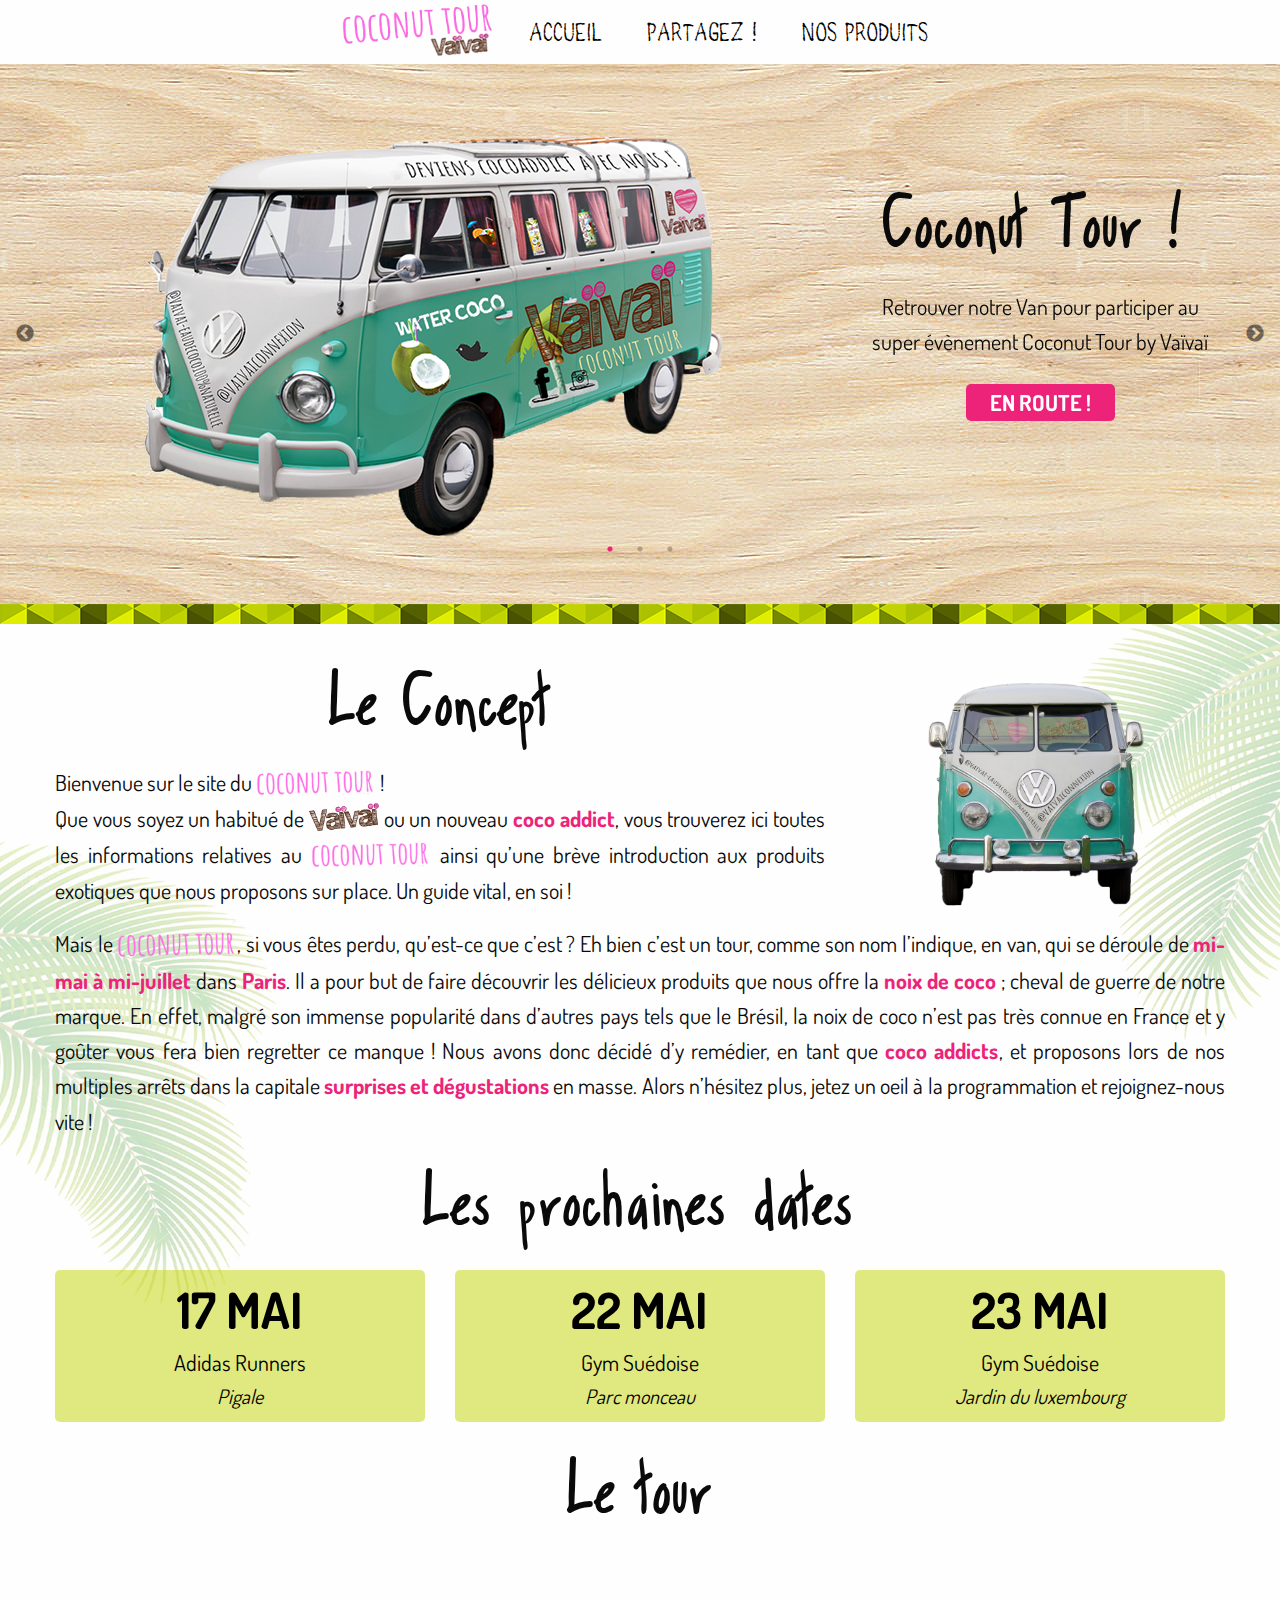
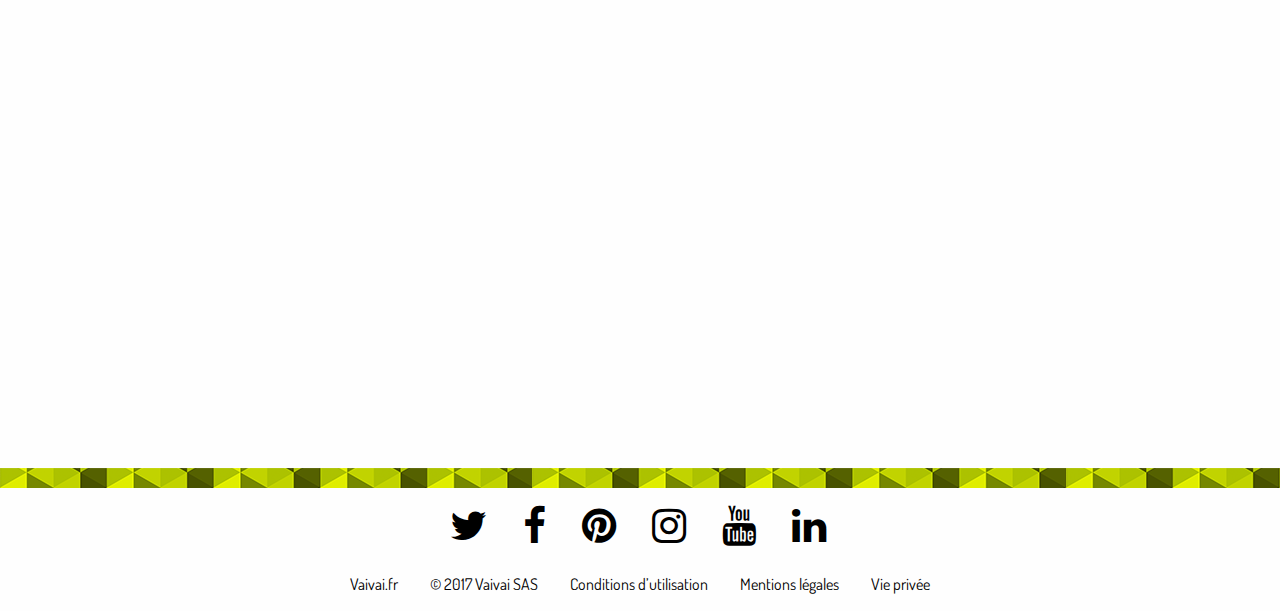
<file: index.html>
<!DOCTYPE html>
<html class="no-js" lang="fr">

<head>
  <meta charset="utf-8" />
  <meta http-equiv="x-ua-compatible" content="ie=edge">
  <meta name="viewport" content="width=device-width, initial-scale=1.0, maximum-scale=1.0" />
  <meta name="theme-color" content="#ed237a" />
  <title>Coconut Tour - Accueil</title>
  <link rel="stylesheet" href="styles/foundation.min.css" />
  <link rel="stylesheet" href="styles/slick.css" />
  <link rel="stylesheet" href="styles/slick-theme.css" />
  <link rel="stylesheet" href="https://fonts.googleapis.com/css?family=Dosis">
  <link rel="stylesheet" href="styles/font-awesome.min.css">
  <link rel="stylesheet" href="https://api.mapbox.com/mapbox-gl-js/v0.32.1/mapbox-gl.css" />
  <link rel="stylesheet" href="styles/style.css" />
</head>

<body>
  <!-- Header -->
  <header id="header">
    <!-- Hamburger menu -->
    <div class="title-bar" data-responsive-toggle="menuHeader" data-hide-for="medium">
      <button class="menu-icon" type="button" data-toggle="menuHeader"></button>
      <div id="titleBarLogo">
        <a href="index.html" title="Accueil"><img src="images/logo.png" alt="Vaivai" title="Vaivai"></a>
      </div>
    </div>

    <div class="menu-centered" id="menuHeader">
      <div id="menuLogo">
        <a href="index.html" title="Accueil"><img src="images/logo.png" alt="Vaivai" title="Vaivai"></a>
      </div>
      <!-- Links menu -->
      <ul class="menu">
        <li><a href="index.html" title="Accueil">Accueil</a></li>
        <li><a href="pages/partage.html" title="Partagez">Partagez !</a></li>
        <li><a href="pages/produits.html" title="Nos produits">Nos produits</a></li>
      </ul>
    </div>

  </header>

  <main>

    <section id="feature">
      <!-- Slick slider -->
      <div class="cocoSlider">

        <div class="cocoSlider-item">

          <img src="images/slider-home/slide-1.png" alt="Van" title="Van">

          <div class="infos">
            <h3>Coconut Tour !</h3>
            <p>Retrouver notre Van pour participer au super évènement Coconut Tour by Vaïvaï</p>
            <a href="#tour" title="Voir le Tour" class="cocoButton">En route !</a>
          </div>

        </div>

        <div class="cocoSlider-item">

          <div class="infos">
            <h3>Partagez votre passion coco !</h3>
            <p>Jouer avec nous et partager votre addiction à la noix de coco !</p>
            <a href="pages/partage.html" title="Partagez votre passion coco" class="cocoButton">C'est parti !</a>
          </div>

          <img src="images/slider-home/slide-2.png" alt="Partage" title="Partage">

        </div>

        <div class="cocoSlider-item">

          <img src="images/slider-home/slide-3.png" alt="Produits" title="Produits">

          <div class="infos">
            <h3>Des produits 100% Coco !</h3>
            <p>Redécouvrez la fraicheur de la noix de coco avec des produits 100% coco</p>
            <a href="pages/produits.html" title="Découvrir la fraicheur" class="cocoButton">Découvir la fraicheur coco !</a>
          </div>

        </div>

      </div>

      <div class="clear"></div>

    </section>

    <div class="separator"></div>

    <!-- Tour section -->
    <section id="tour" name="tour">

      <div class="row concept">
        <!-- Text coconut tour -->
        <div class="small-12 medium-6 large-8 columns">
          <h2>Le Concept</h2>
          <p>Bienvenue sur le site du <img src="images/coconut-logo.png" alt="Vaïvaï" title="Vaïvaï" class="logoCoconut"> !<br/>Que vous soyez un habitué de <img src="images/vaivai-logo.png" alt="Vaïvaï" title="Vaïvaï" class="logoVaivai"> ou un nouveau <b>coco addict</b>, vous trouverez ici toutes les informations relatives au <img src="images/coconut-logo.png" alt="Vaïvaï" title="Vaïvaï" class="logoCoconut"> ainsi qu’une brève introduction aux produits exotiques que nous proposons sur place. Un guide vital, en soi !</p>
        </div>

        <div class="small-12 medium-6 large-4 columns">
          <img src="images/van.png" alt="Van" title="Van" />
        </div>

        <div class="small-12 columns">
          <p>Mais le <img src="images/coconut-logo.png" alt="Vaïvaï" title="Vaïvaï" class="logoCoconut">, si vous êtes perdu, qu’est-ce que c’est ? Eh bien c’est un tour, comme son nom l’indique, en van, qui se déroule de <b>mi-mai à mi-juillet</b> dans <b>Paris</b>. Il a pour but de faire découvrir les délicieux produits que nous offre la <b>noix de coco</b> ; cheval de guerre de notre marque. En effet, malgré son immense popularité dans d’autres pays tels que le Brésil, la noix de coco n’est pas très connue en France et y goûter vous fera bien regretter ce manque ! Nous avons donc décidé d’y remédier, en tant que <b>coco addicts</b>, et proposons lors de nos multiples arrêts dans la capitale <b>surprises et dégustations</b> en masse. Alors n’hésitez plus, jetez un oeil à la programmation et rejoignez-nous vite !</p>
        </div>

      </div>
      <!-- Next dates -->
      <div class="row dates">

        <h2>Les prochaines dates</h2>

        <div class="small-12 medium-4 columns">
          <a href="#map" class="nextDate" data-lng="2.338124" data-lat="
48.882278">
            <h4>17 Mai</h4>
            <p>Adidas Runners</p>
            <p>Pigale</p>
          </a>
        </div>

        <div class="small-12 medium-4 columns">
          <a href="#map" class="nextDate" data-lng="2.309087" data-lat="
48.880252">
            <h4>22 Mai</h4>
            <p>Gym Suédoise</p>
            <p>Parc monceau</p>
          </a>
        </div>

        <div class="small-12 medium-4 columns">
          <a href="#map" class="nextDate" data-lng="2.336383" data-lat="
48.846703">
            <h4>23 Mai</h4>
            <p>Gym Suédoise</p>
            <p>Jardin du luxembourg</p>
          </a>
        </div>

      </div>

      <div class="row cartes" name="map">

        <h2>Le tour</h2>

        <div class="small-12 columns">
          <!-- MapBox container -->
          <div id="map"></div>
        </div>

      </div>

    </section>

  </main>
  <!-- Footer -->
  <footer id="footer">

    <div class="separator"></div>

    <div class="menu-centered" id="socialLinks">
      <!-- Social links -->
      <ul class="menu">
        <li><a href="https://twitter.com/vaivaiconnexion" title="Twitter"><i class="fa fa-twitter" aria-hidden="true"></i></a></li>
        <li><a href="https://www.facebook.com/vaivaifrance/" title="Facebook"><i class="fa fa-facebook" aria-hidden="true"></i></a></li>
        <li><a href="https://fr.pinterest.com/vaivai/" title="Pinterest"><i class="fa fa-pinterest" aria-hidden="true"></i></a></li>
        <li><a href="https://www.instagram.com/vaivaiconnexion/" title="Instagram"><i class="fa fa-instagram" aria-hidden="true"></i></a></li>
        <li><a href="https://www.youtube.com/user/Vaivaiconnexion" title="Youtube"><i class="fa fa-youtube" aria-hidden="true"></i></a></li>
        <li><a href="https://www.linkedin.com/company/va-va-/" title="LinkedIn"><i class="fa fa-linkedin" aria-hidden="true"></i></a></li>
      </ul>

    </div>
    <!-- More Links -->
    <div class="menu-centered" id="corporationLinks">

      <ul class="vertical medium-horizontal menu">
        <li><a href="https://www.vaivai.fr" title="Vaivai.fr">Vaivai.fr</a></li>
        <li><a href="https://www.vaivai.fr" title="Vaivai SAS">© 2017 Vaivai SAS</a></li>
        <li><a href="https://www.vaivai.fr/fr/conditions-utilisation/" title="Conditions d’utilisation">Conditions d’utilisation</a></li>
        <li><a href="https://www.vaivai.fr/fr/mentions-legales/" title="Mentions légales">Mentions légales</a></li>
        <li><a href="https://www.vaivai.fr/fr/vie-privee/" title="Vie privée">Vie privée</a></li>
      </ul>

    </div>

  </footer>

  <script src="scripts/vendor/jquery.js"></script>
  <script src="scripts/vendor/what-input.js"></script>
  <script src="scripts/vendor/foundation.min.js"></script>
  <script src="scripts/vendor/slick.min.js"></script>
  <script src="https://api.mapbox.com/mapbox-gl-js/v0.32.1/mapbox-gl.js"></script>
  <script src="scripts/main.js"></script>
  <script>
    $(document).ready(function() {
      //Init Slick Slider
      $('.cocoSlider').slick({
        dots: true,
        infinite: true,
        speed: 800,
        slidesToShow: 1,
        fade: true,
        autoplay: true,
        responsive: [{
          breakpoint: 639,
          settings: {
            dots: false,
            fade: false
          },
        }, {
          breakpoint: 1199,
          settings: {
            fade: false
          },
        }]
      });
      //Init MapBox
      mapboxgl.accessToken = 'pk.eyJ1IjoiZW5hbHp5ciIsImEiOiJjaXluMGd0aXQwMDByM3VwaXo2NzZqOXFuIn0.QBMr4ampEv3CxYIBwzKQ3A';
      var map = new mapboxgl.Map({
        container: 'map',
        style: 'mapbox://styles/enalzyr/ciyn76se100b82slacjqsl8ip',
        center: [2.374, 48.858],
        zoom: 11.7,
        pitch: 60
      });

      map.addControl(new mapboxgl.NavigationControl());

      //Open popup when click on pinpoint
      map.on('click', function(e) {
        var features = map.queryRenderedFeatures(e.point, {
          layers: ['coconut-tour']
        });

        var feature = features[0];
        //Set popup content
        var popup = new mapboxgl.Popup({
            offset: [0, -15]
          })
          .setLngLat(feature.geometry.coordinates)
          .setHTML('<h5>' + feature.properties.Date + '</h5><a href="' + feature.properties.Lien + '" title="' + feature.properties.Enseigne + '">' + feature.properties.Enseigne + '</a><p>' + feature.properties.Lieu + '</p>')
          .setLngLat(feature.geometry.coordinates)
          .addTo(map);
      });

      //Zoom on pinpoint when click on next dates
      $("a[href='#map']").click(function(e) {
        var lat = parseFloat($(this).data("lat"));
        var lng = parseFloat($(this).data("lng"));
        map.flyTo({
          center: [lng, lat],
          zoom: 15
        });
      });

    });

  </script>

</body>

</html>
</file>
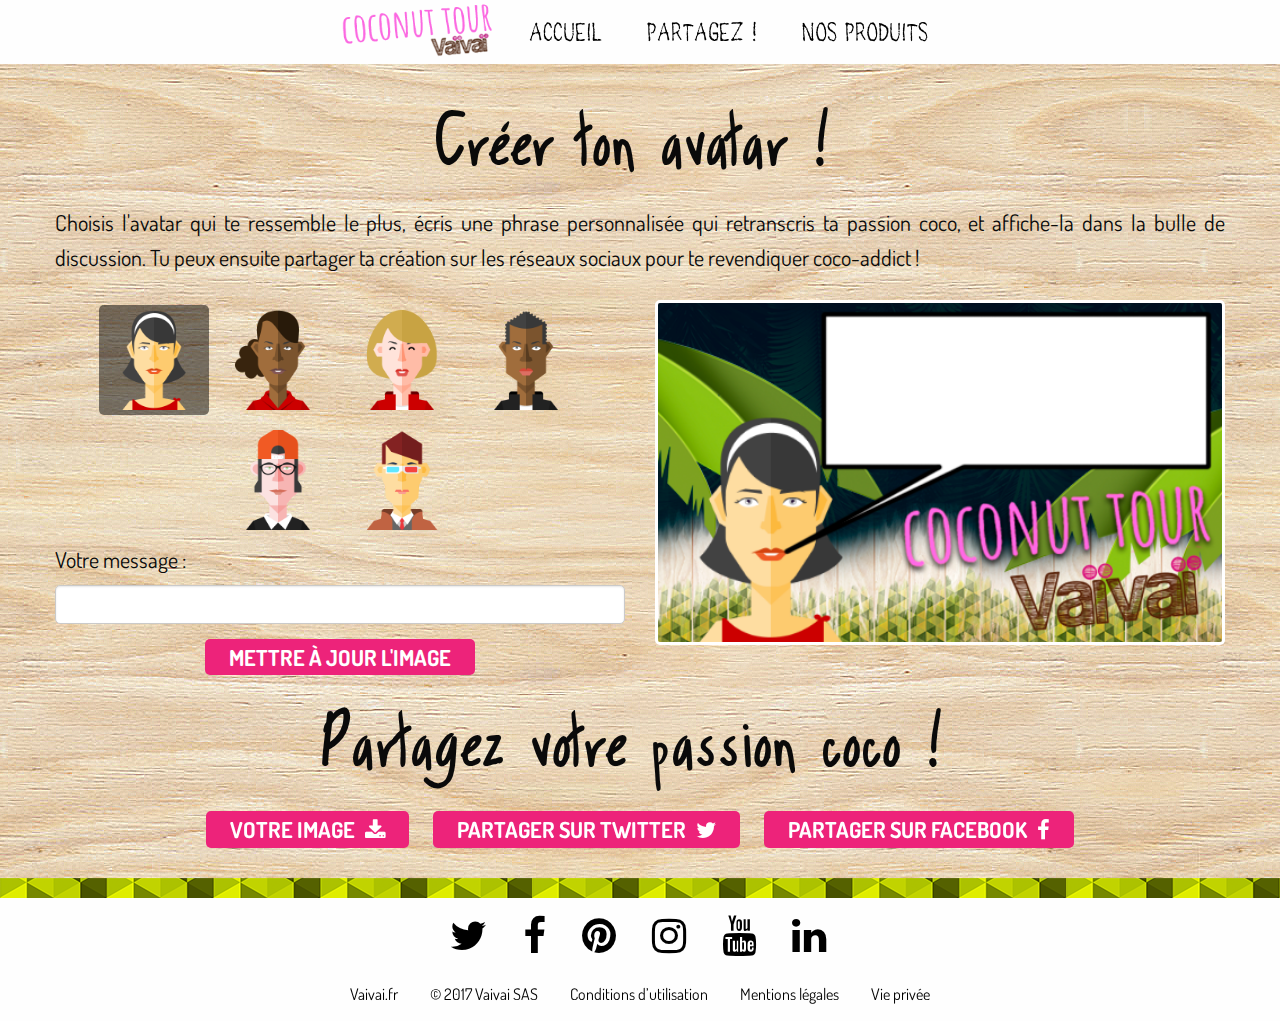
<file: pages/partage.html>
<!DOCTYPE html>
<html class="no-js" lang="fr">

<head>
  <meta charset="utf-8" />
  <meta http-equiv="x-ua-compatible" content="ie=edge">
  <meta name="viewport" content="width=device-width, initial-scale=1.0, maximum-scale=1.0" />
  <meta name="theme-color" content="#ed237a" />
  <title>Coconut Tour - Partagez !</title>
  <link rel="stylesheet" href="../styles/foundation.min.css" />
  <link rel="stylesheet" href="https://fonts.googleapis.com/css?family=Dosis">
  <link rel="stylesheet" href="../styles/font-awesome.min.css">
  <link rel="stylesheet" href="../styles/style.css" />
</head>

<body>
  <!-- Header -->
  <header id="header">
    <!-- Hamburger menu -->
    <div class="title-bar" data-responsive-toggle="menuHeader" data-hide-for="medium">
      <button class="menu-icon" type="button" data-toggle="menuHeader"></button>
      <div id="titleBarLogo">
        <a href="../index.html" title="Accueil"><img src="../images/logo.png" alt="Vaivai" title="Vaivai"></a>
      </div>
    </div>

    <div class="menu-centered" id="menuHeader">
      <div id="menuLogo">
        <a href="../index.html" title="Accueil"><img src="../images/logo.png" alt="Vaivai" title="Vaivai"></a>
      </div>
      <!-- Links menu -->
      <ul class="menu">
        <li><a href="../index.html" title="Accueil">Accueil</a></li>
        <li><a href="partage.html" title="Partagez">Partagez !</a></li>
        <li><a href="produits.html" title="Nos produits">Nos produits</a></li>
      </ul>
    </div>

  </header>

  <main>

    <section id="avatar">
      <!-- Description -->
      <div class="row desc">

        <div class="small-12 columns">
          <h1>Créer ton avatar !</h1>
          <p>Choisis l'avatar qui te ressemble le plus, écris une phrase personnalisée qui retranscris ta passion coco, et affiche-la dans la bulle de discussion. Tu peux ensuite partager ta création sur les réseaux sociaux pour te revendiquer coco-addict !</p>
        </div>

      </div>

      <div class="row app">

        <div class="small-12 medium-6 columns form">
          <!-- Form avatar -->
          <form action="#" method="get">
            <!-- Avatar selection -->
            <fieldset>
              <input type="radio" name="avatar" value="1" id="avatar1" checked>
              <label for="avatar1"><img src="../images/avatar/1.png" alt="Avatar 1" title="Avatar 1" id="imgAvatar1"></label>
              <input type="radio" name="avatar" value="2" id="avatar2">
              <label for="avatar2"><img src="../images/avatar/2.png" alt="Avatar 2" title="Avatar 2" id="imgAvatar2"></label>
              <input type="radio" name="avatar" value="3" id="avatar3">
              <label for="avatar3"><img src="../images/avatar/3.png" alt="Avatar 3" title="Avatar 3" id="imgAvatar3"></label>
              <input type="radio" name="avatar" value="4" id="avatar4">
              <label for="avatar4"><img src="../images/avatar/4.png" alt="Avatar 4" title="Avatar 4" id="imgAvatar4"></label>
              <input type="radio" name="avatar" value="5" id="avatar5">
              <label for="avatar5"><img src="../images/avatar/5.png" alt="Avatar 5" title="Avatar 5" id="imgAvatar5"></label>
              <input type="radio" name="avatar" value="6" id="avatar6">
              <label for="avatar6"><img src="../images/avatar/6.png" alt="Avatar 6" title="Avatar 6" id="imgAvatar6"></label>
            </fieldset>
            <!-- Message input -->
            <label for="text">Votre message :</label>
            <input type="text" name="text" value="" id="text" maxlength="200">

            <!-- Update canvas button -->
            <div id="buttonCenter">
              <button type="button" class="cocoButton" id="update">Mettre à jour l'image</button>
            </div>

          </form>

        </div>

        <div class="small-12 medium-6 columns canvas">
          <!-- Load Background and bulle img in display none -->
          <img src="../images/bulle.png" alt="Bulle" title="Bulle" id="bulle">
          <img src="../images/fond_canvas.png" alt="Fond canvas" title="Fond canvas" id="fondCanvas">
          <!-- Canvas -->
          <canvas id="canvasAvatar" width="500" height="300">
            Pas de support du canvas
          </canvas>

        </div>

        <div class="small-12 columns share">
          <!-- Share img -->
          <h3>Partagez votre passion coco !</h3>

          <a download="coconut-addict.png" href="#" title="Votre image" id="linkImgCanvas" class="cocoButton" target="_blank">Votre image<i class="fa fa-download" aria-hidden="true"></i></a>

          <a href="#" title="Partager sur Twitter" class="cocoButton">Partager sur Twitter<i class="fa fa-twitter" aria-hidden="true"></i></a>

          <a href="#" title="Partager sur Facebook" class="cocoButton">Partager sur Facebook<i class="fa fa-facebook" aria-hidden="true"></i></a>

        </div>

      </div>

    </section>

  </main>
  <!-- Footer -->
  <footer id="footer">

    <div class="separator"></div>

    <div class="menu-centered" id="socialLinks">
      <!-- Social links -->
      <ul class="menu">
        <li><a href="https://twitter.com/vaivaiconnexion" title="Twitter"><i class="fa fa-twitter" aria-hidden="true"></i></a></li>
        <li><a href="https://www.facebook.com/vaivaifrance/" title="Facebook"><i class="fa fa-facebook" aria-hidden="true"></i></a></li>
        <li><a href="https://fr.pinterest.com/vaivai/" title="Pinterest"><i class="fa fa-pinterest" aria-hidden="true"></i></a></li>
        <li><a href="https://www.instagram.com/vaivaiconnexion/" title="Instagram"><i class="fa fa-instagram" aria-hidden="true"></i></a></li>
        <li><a href="https://www.youtube.com/user/Vaivaiconnexion" title="Youtube"><i class="fa fa-youtube" aria-hidden="true"></i></a></li>
        <li><a href="https://www.linkedin.com/company/va-va-/" title="LinkedIn"><i class="fa fa-linkedin" aria-hidden="true"></i></a></li>
      </ul>

    </div>
    <!-- More Links -->
    <div class="menu-centered" id="corporationLinks">

      <ul class="vertical medium-horizontal menu">
        <li><a href="https://www.vaivai.fr" title="Vaivai.fr">Vaivai.fr</a></li>
        <li><a href="https://www.vaivai.fr" title="Vaivai SAS">© 2017 Vaivai SAS</a></li>
        <li><a href="https://www.vaivai.fr/fr/conditions-utilisation/" title="Conditions d’utilisation">Conditions d’utilisation</a></li>
        <li><a href="https://www.vaivai.fr/fr/mentions-legales/" title="Mentions légales">Mentions légales</a></li>
        <li><a href="https://www.vaivai.fr/fr/vie-privee/" title="Vie privée">Vie privée</a></li>
      </ul>

    </div>

  </footer>

  <script src="../scripts/vendor/jquery.js"></script>
  <script src="../scripts/vendor/what-input.js"></script>
  <script src="../scripts/vendor/foundation.min.js"></script>
  <script src="../scripts/main.js"></script>
  <script src="../scripts/avatar.js"></script>

</body>

</html>
</file>
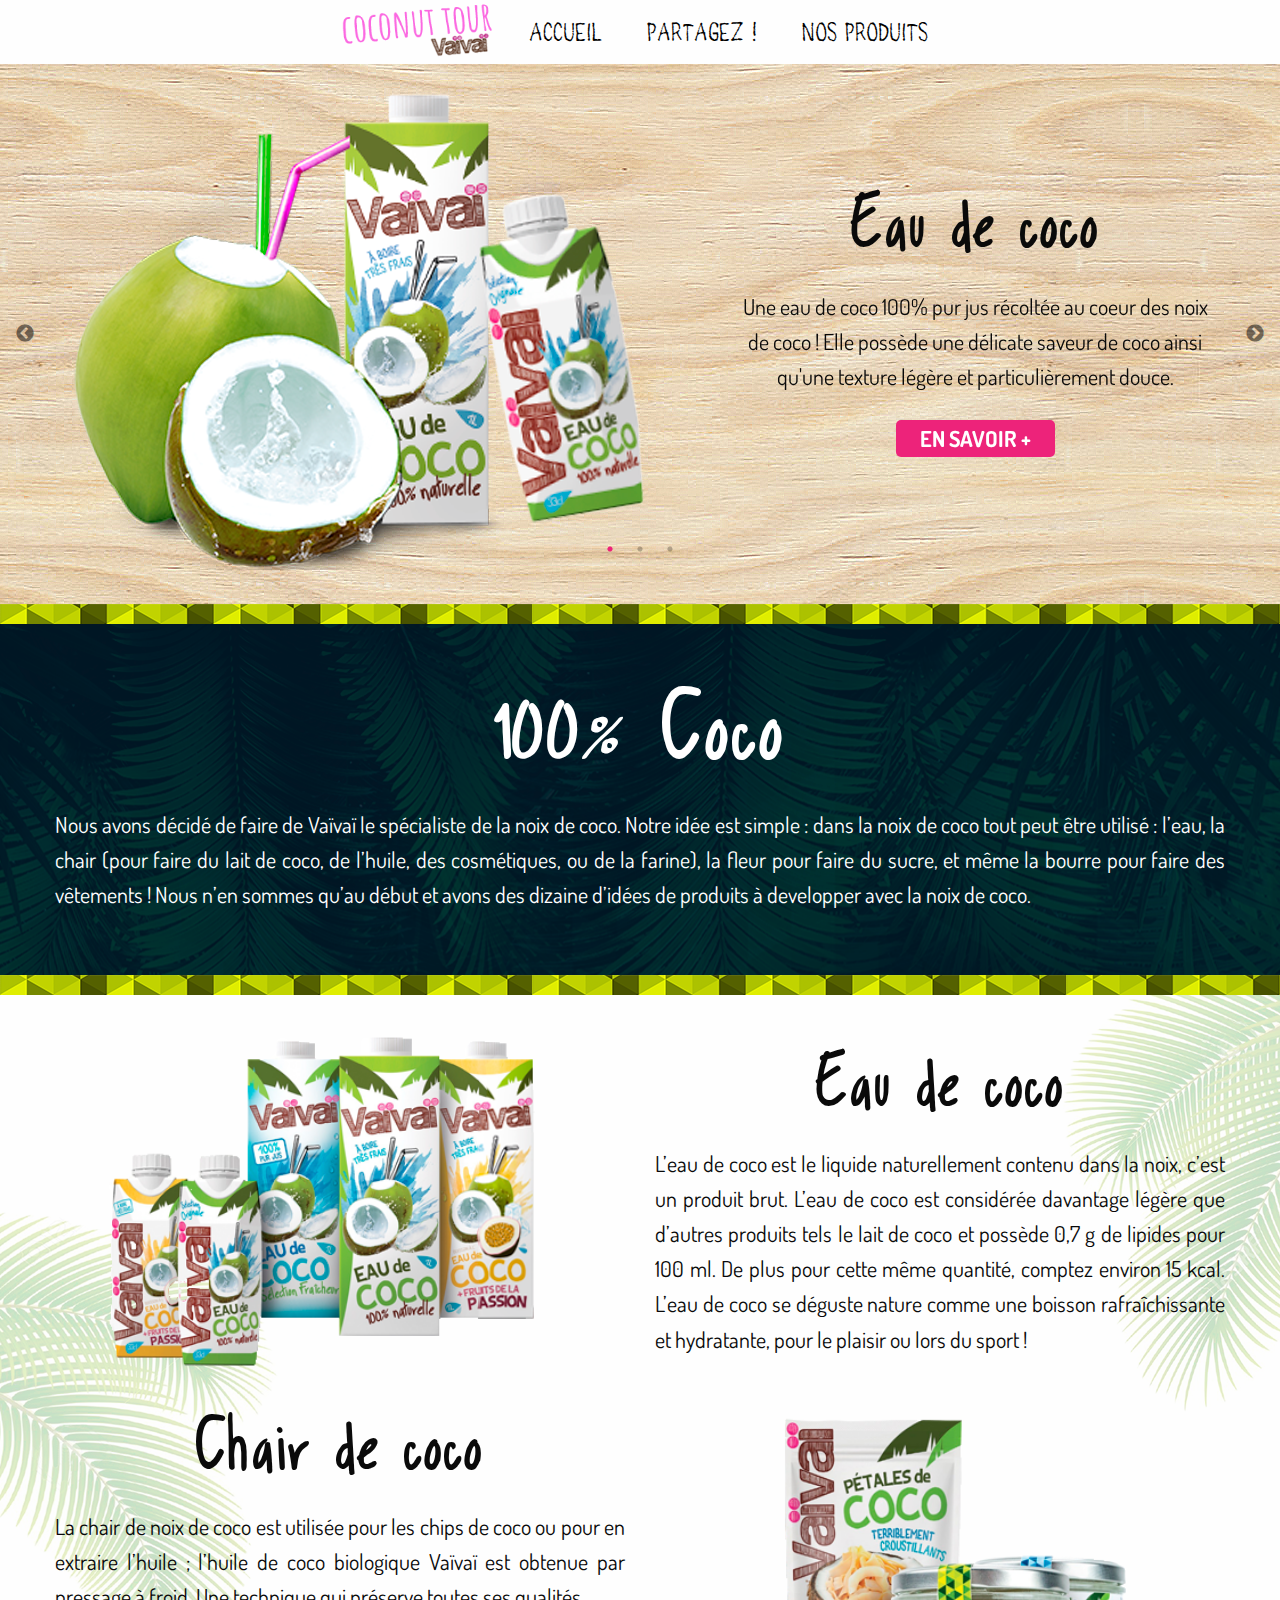
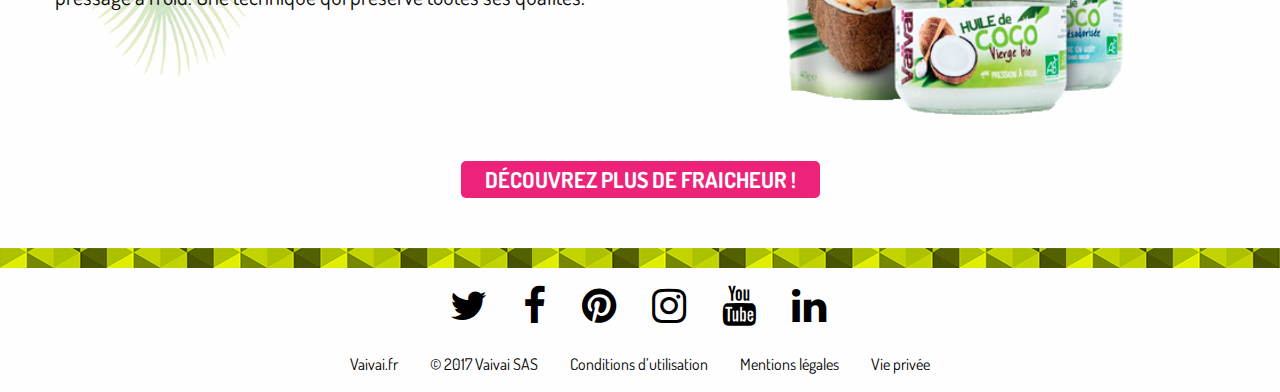
<file: pages/produits.html>
<!DOCTYPE html>
<html class="no-js" lang="fr">

<head>
  <meta charset="utf-8" />
  <meta http-equiv="x-ua-compatible" content="ie=edge">
  <meta name="viewport" content="width=device-width, initial-scale=1.0, maximum-scale=1.0" />
  <meta name="theme-color" content="#ed237a" />
  <title>Coconut Tour - Nos Produits</title>
  <link rel="stylesheet" href="../styles/foundation.min.css" />
  <link rel="stylesheet" href="../styles/slick.css" />
  <link rel="stylesheet" href="../styles/slick-theme.css" />
  <link rel="stylesheet" href="https://fonts.googleapis.com/css?family=Dosis">
  <link rel="stylesheet" href="../styles/font-awesome.min.css">
  <link rel="stylesheet" href="../styles/style.css" />
</head>

<body>
  <!-- Header -->
  <header id="header">
    <!-- Hamburger menu -->
    <div class="title-bar" data-responsive-toggle="menuHeader" data-hide-for="medium">
      <button class="menu-icon" type="button" data-toggle="menuHeader"></button>
      <div id="titleBarLogo">
        <a href="../index.html" title="Accueil"><img src="../images/logo.png" alt="Vaivai" title="Vaivai"></a>
      </div>
    </div>

    <div class="menu-centered" id="menuHeader">
      <div id="menuLogo">
        <a href="../index.html" title="Accueil"><img src="../images/logo.png" alt="Vaivai" title="Vaivai"></a>
      </div>
      <!-- Links menu -->
      <ul class="menu">
        <li><a href="../index.html" title="Accueil">Accueil</a></li>
        <li><a href="partage.html" title="Partagez">Partagez !</a></li>
        <li><a href="produits.html" title="Nos produits">Nos produits</a></li>
      </ul>
    </div>

  </header>

  <main>

    <section id="feature">
      <!-- Slick slider -->
      <div class="cocoSlider" id="produit">

        <div class="cocoSlider-item">

          <img src="../images/slider-produits/slide-1.png" alt="Van" title="Van">

          <div class="infos">
            <h3>Eau de coco</h3>
            <p>Une eau de coco 100% pur jus récoltée au coeur des noix de coco ! Elle possède une délicate saveur de coco ainsi qu'une texture légère et particulièrement douce.</p>
            <a href="https://www.vaivai.fr/fr/product/eau-de-coco-naturelle/" title="En savoir +" class="cocoButton">En savoir +</a>
          </div>

        </div>

        <div class="cocoSlider-item">

          <div class="infos">
            <h3>Huile de coco</h3>
            <p>Une huile de coco vierge, pressée à froid, biologique, 100% végétale, idéale pour la cuisson de vos aliments ou en remplacement du beurre.</p>
            <a href="https://www.vaivai.fr/fr/product/huile-de-coco-vierge-et-biologique/" title="En savoir +" class="cocoButton">En savoir +</a>
          </div>

          <img src="../images/slider-produits/slide-2.png" alt="Partage" title="Partage">

        </div>

        <div class="cocoSlider-item">

          <img src="../images/slider-produits/slide-3.png" alt="Produits" title="Produits">

          <div class="infos">
            <h3>Pétales de coco</h3>
            <p>Des pétales de chair de coco, simplement toastés au four, sans aucun ajout de matière grasse, pour un plaisir terriblement croustillant.</p>
            <a href="https://www.vaivai.fr/fr/product/petales-de-coco-originale/" title="En savoir +" class="cocoButton">En savoir +</a>
          </div>

        </div>

      </div>

      <div class="clear"></div>

    </section>

    <div class="separator"></div>
    <!-- Culture coco text -->
    <section id="cultureCoco">

      <div class="row">

        <div class="small-12 columns">
          <h1>100% Coco</h1>
          <p>Nous avons décidé de faire de Vaïvaï le spécialiste de la noix de coco. Notre idée est simple : dans la noix de coco tout peut être utilisé : l’eau, la chair (pour faire du lait de coco, de l’huile, des cosmétiques, ou de la farine), la fleur pour faire du sucre, et même la bourre pour faire des vêtements ! Nous n’en sommes qu’au début et avons des dizaine d’idées de produits à developper avec la noix de coco.</p>
        </div>

      </div>

    </section>

    <div class="separator"></div>

    <section id="produits">
      <!-- Products section -->
      <div class="row infos">

        <div class="small-12 medium-6 columns">
          <img src="../images/eau-coco.png" alt="Eau de coco" title="Eau de coco" />
        </div>

        <div class="small-12 medium-6 columns">
          <h1>Eau de coco</h1>
          <p>L’eau de coco est le liquide naturellement contenu dans la noix, c’est un produit brut. L’eau de coco est considérée davantage légère que d’autres produits tels le lait de coco et possède 0,7 g de lipides pour 100 ml. De plus pour cette même quantité, comptez environ 15 kcal. L’eau de coco se déguste nature comme une boisson rafraîchissante et hydratante, pour le plaisir ou lors du sport !</p>
        </div>

      </div>

      <div class="row infos">

        <div class="small-12 medium-6 columns">
          <h1>Chair de coco</h1>
          <p>La chair de noix de coco est utilisée pour les chips de coco ou pour en extraire l’huile ; l’huile de coco biologique Vaïvaï est obtenue par pressage à froid. Une technique qui préserve toutes ses qualités.</p>
        </div>

        <div class="small-12 medium-6 columns">
          <img src="../images/chair-coco.png" alt="Chair de coco" title="Chair de coco" />
        </div>

      </div>

      <div class="moreProducts">
        <a href="https://www.vaivai.fr/fr/tous-les-produits-vaivai/" title="Découvrez plus de fraicheur !" class="cocoButton">Découvrez plus de fraicheur !</a>
      </div>

    </section>

  </main>
  <!-- Footer -->
  <footer id="footer">

    <div class="separator"></div>

    <div class="menu-centered" id="socialLinks">
      <!-- Social links -->
      <ul class="menu">
        <li><a href="https://twitter.com/vaivaiconnexion" title="Twitter"><i class="fa fa-twitter" aria-hidden="true"></i></a></li>
        <li><a href="https://www.facebook.com/vaivaifrance/" title="Facebook"><i class="fa fa-facebook" aria-hidden="true"></i></a></li>
        <li><a href="https://fr.pinterest.com/vaivai/" title="Pinterest"><i class="fa fa-pinterest" aria-hidden="true"></i></a></li>
        <li><a href="https://www.instagram.com/vaivaiconnexion/" title="Instagram"><i class="fa fa-instagram" aria-hidden="true"></i></a></li>
        <li><a href="https://www.youtube.com/user/Vaivaiconnexion" title="Youtube"><i class="fa fa-youtube" aria-hidden="true"></i></a></li>
        <li><a href="https://www.linkedin.com/company/va-va-/" title="LinkedIn"><i class="fa fa-linkedin" aria-hidden="true"></i></a></li>
      </ul>

    </div>
    <!-- More Links -->
    <div class="menu-centered" id="corporationLinks">

      <ul class="vertical medium-horizontal menu">
        <li><a href="https://www.vaivai.fr" title="Vaivai.fr">Vaivai.fr</a></li>
        <li><a href="https://www.vaivai.fr" title="Vaivai SAS">© 2017 Vaivai SAS</a></li>
        <li><a href="https://www.vaivai.fr/fr/conditions-utilisation/" title="Conditions d’utilisation">Conditions d’utilisation</a></li>
        <li><a href="https://www.vaivai.fr/fr/mentions-legales/" title="Mentions légales">Mentions légales</a></li>
        <li><a href="https://www.vaivai.fr/fr/vie-privee/" title="Vie privée">Vie privée</a></li>
      </ul>

    </div>

  </footer>

  <script src="../scripts/vendor/jquery.js"></script>
  <script src="../scripts/vendor/what-input.js"></script>
  <script src="../scripts/vendor/foundation.min.js"></script>
  <script src="../scripts/vendor/slick.min.js"></script>
  <script src="../scripts/main.js"></script>

  <script>
    //Slick slider
    $(document).ready(function() {
      $('.cocoSlider').slick({
        dots: true,
        infinite: true,
        speed: 800,
        slidesToShow: 1,
        fade: true,
        autoplay: true,
        responsive: [{
          breakpoint: 639,
          settings: {
            dots: false,
            fade: false
          },
        }, {
          breakpoint: 1199,
          settings: {
            fade: false
          },
        }]
      });
    });

  </script>

</body>

</html>
</file>
<file: styles/style.css>
/*********************

font-face

**********************/

@font-face {
  font-family: 'mainleve';
  src: url('../fonts/mainleve.woff2') format('woff2'), url('../fonts/mainleve.woff') format('woff');
  font-weight: normal;
  font-style: normal;
}

@font-face {
  font-family: 'vaivai';
  src: url('../fonts/vaivai.woff2') format('woff2'), url('../fonts/vaivai.woff') format('woff');
  font-weight: normal;
  font-style: normal;
}


/********************

Global

********************/

body {
  font-family: 'Dosis', 'Arial', sans-serif;
  font-size: 22px;
}

p {
  margin: 5px 0;
  text-align: justify;
}

h1,
h2,
h3 {
  font-size: 120px;
  font-family: 'vaivai', 'Arial', sans-serif;
  line-height: 0.8;
  text-align: center;
  margin: 0;
  padding: 10px 0;
}

h4,
h5 {
  font-size: 50px;
  font-weight: bold;
  text-transform: uppercase;
  font-family: 'Dosis', 'Arial', sans-serif;
  text-align: center;
  padding: 0;
  margin: 0;
}

h5 {
  font-size: 25px;
}

@media screen and (max-width: 639px) {
  body {
    font-size: 18px;
  }
  h1,
  h2,
  h3 {
    font-size: 100px;
  }
  h4 {
    font-size: 40px;
  }
  h5 {
    font-size: 20px;
  }
}

a {
  color: #000;
  transition: color 0.5s;
}

a:hover {
  color: #ed237a;
}

b {
  color: #ed237a;
}

a.cocoButton,
button.cocoButton {
  background-color: #ed237a;
  font-family: 'Dosis', 'Arial', sans-serif;
  color: #fff;
  font-weight: 700;
  padding: 2px 24px;
  display: inline-block;
  border-radius: 5px;
  text-transform: uppercase;
  transition: 0.3s linear all;
  margin: 10px;
}

button.cocoButton {
  padding: 7px 24px;
  cursor: pointer;
}

a.cocoButton:hover,
button.cocoButton:hover {
  background-color: #fff;
  color: #ed237a;
}

.separator {
  height: 20px;
  background-image: url(../images/seperator.png);
  background-repeat: repeat-x;
}

div.clear {
  clear: both;
}


/***********************

Header

***********************/

#header #menuLogo {
  display: inline-block;
}

#header #menuLogo img {
  height: 60px;
  margin: 2px 10px;
}

#header li {
  display: inline-block;
  font-family: 'mainleve', 'Arial', sans-serif;
  font-size: 30px;
}

#header li a {
  text-decoration: none;
  color: black;
  padding: 5px 20px;
  transition: color 0.5s, transform 0.5s cubic-bezier(0.68, -0.55, 0.265, 1.55);
}

#header li:hover a {
  color: #ed237a;
  transform: scale(1.5);
}

@media screen and (max-width: 639px) {
  #header #menuLogo {
    display: none;
  }
  #header li {
    display: block;
  }
}

#header .title-bar {
  background: #fff;
  color: #000;
}

#header .title-bar .menu-icon:after {
  background: #ed237a;
  box-shadow: 0 7px 0 #ed237a, 0 14px 0 #ed237a;
}

#header .title-bar #titleBarLogo {
  display: inline-block;
}

#header .title-bar #titleBarLogo img {
  height: 35px;
}


/***********************

cocoSlider

************************/

#feature {
  padding: 20px 0;
  background-image: url(../images/bois.jpg);
  background-size: auto;
  background-repeat: repeat;
}

#feature .cocoSlider {
  width: 1200px;
  margin: 0 auto;
}

#feature .cocoSlider .slick-next {
  z-index: 10;
}

#feature .cocoSlider .slick-prev {
  z-index: 11;
}

@media screen and (max-width: 1275px) {
  #feature .cocoSlider .slick-next {
    right: 25px;
  }
  #feature .cocoSlider .slick-prev {
    left: 25px;
  }
}

#feature .cocoSlider .slick-dots {
  bottom: 25px;
}

#feature .cocoSlider.slick-dotted.slick-slider {
  margin-bottom: 0px;
}

.slick-prev:before,
.slick-next:before {
  opacity: 0.50;
  color: #000;
  transition: all 0.3s;
}

.slick-prev:focus:before,
.slick-next:focus:before {
  opacity: 0.50;
}

.slick-dots li.slick-active button:before,
.slick-dots li button:hover:before,
.slick-dots li button:focus:before,
.slick-prev:hover:before,
.slick-next:hover:before {
  color: #ed237a;
  opacity: 1;
}

#feature .cocoSlider-item {
  position: relative;
}

#feature .cocoSlider img {
  width: 800px;
  height: 500px;
  display: inline-block;
}

#feature .cocoSlider#produit img {
  width: 670px;
}

#feature .cocoSlider .infos+img {
  float: right;
}

#feature .cocoSlider .infos {
  width: 400px;
  display: inline-block;
  text-align: center;
  padding-left: 25px;
  float: left;
  margin-top: 80px;
}

#feature .cocoSlider .infos p {
  text-align: center;
}

#feature .cocoSlider#produit .infos {
  width: 530px;
}

#feature .cocoSlider img+.infos {
  float: right;
  padding-right: 25px;
}

#feature .cocoSlider .infos h3 {
  line-height: 0.5;
  padding: 30px 0;
}

#feature .cocoSlider .infos a {
  margin-top: 20px;
}

@media screen and (max-width: 1199px) {
  #feature .cocoSlider {
    width: 100%;
    margin: 0;
  }
  #feature {
    padding: 0;
  }
  #feature .cocoSlider img,
  #feature .cocoSlider#produit img {
    width: 100%;
    height: auto;
    display: block;
    float: none;
    order: 1;
  }
  #feature .cocoSlider-item {
    display: flex;
    flex-flow: column;
  }
  #feature .cocoSlider .infos,
  #feature .cocoSlider img+.infos,
  #feature .cocoSlider#produit .infos {
    order: 2;
    width: 100%;
    display: block;
    padding: 0 20px;
    float: none;
    margin-top: 0px;
  }
  #feature .cocoSlider .infos h3 {
    padding: 10px 0;
  }
  #feature .cocoSlider .infos a {
    margin: 5px 10px;
  }
  #feature .cocoSlider .slick-dots {
    bottom: 10px;
  }
  #feature .cocoSlider {
    padding-bottom: 40px;
  }
}

@media screen and (max-width: 639px) {
  #feature .cocoSlider {
    padding-bottom: 20px;
  }
}


/*************************

Avatar

*************************/

#avatar {
  padding: 20px 0;
  background-image: url(../images/bois.jpg);
  background-size: auto;
  background-repeat: repeat;
}

#avatar .desc {
  margin-bottom: 20px;
}

#avatar .app .form fieldset {
  text-align: center;
}

#avatar .app .form input[type=radio]+label {
  display: inline-block;
  margin: 5px;
  padding: 5px;
}

#avatar .app .form input[type=radio]+label img {
  width: 100px;
}

#avatar .app .form input[type=radio] {
  display: none;
}

#avatar .app .form input[type=radio]:checked+label {
  background: rgba(0, 0, 0, 0.5);
  border-radius: 5px;
}

#avatar .app .form input[type=text] {
  background: #fff;
  border-radius: 5px;
  margin: 5px 0;
}

#avatar .app .form label[for=text] {
  font-size: 22px;
}

#avatar .app .form #buttonCenter {
  text-align: center;
}

#avatar .app .canvas canvas {
  width: 100%;
  border: 3px solid #fff;
  border-radius: 5px;
}

#avatar .app .canvas img#bulle,
#avatar .app .canvas img#fondCanvas {
  display: none;
}

#avatar .app .share {
  text-align: center;
}

#avatar .app .share a i {
  margin-left: 10px;
}


/*************************

Tour

*************************/

#tour {
  padding: 20px 0;
  background-image: url(../images/palmier-1.png), url(../images/palmier-2.png);
  background-position: left top, right top;
  background-repeat: no-repeat, no-repeat;
}

#tour .concept img {
  width: 100%;
}

#tour .concept img.logoVaivai {
  width: 70px;
  position: relative;
  top: -5px;
}

#tour .concept img.logoCoconut {
  width: 120px;
  position: relative;
  top: -2px;
}

#tour .dates {
  text-align: center;
}

#tour .dates .nextDate {
  display: block;
  padding: 5px 20px 10px 20px;
  background: rgba(193, 211, 0, 0.5);
  transition: 0.3s linear all;
  color: #000;
  border-radius: 5px;
  margin: 10px 0;
}

#tour .dates .nextDate:hover {
  background: rgba(193, 211, 0, 1);
}

#tour .dates .nextDate h4 {
  transition: color 0.5s, transform 0.5s cubic-bezier(0.68, -0.55, 0.265, 1.55);
}

#tour .dates .nextDate:hover h4 {
  color: #fff;
  transform: scale(1.2);
}

#tour .dates .nextDate p {
  margin: 0;
  text-align: center;
}

#tour .dates .nextDate p:last-of-type {
  font-style: italic;
  font-size: 20px;
}

@media screen and (max-width: 1199px) {
  #tour .dates .nextDate {
    margin: 10px 0;
  }
}


/*********************

Map

**********************/

#tour #map {
  width: 100%;
  height: 500px;
}

@media screen and (max-width: 1199px) {
  #tour #map {
    width: 100%;
    height: 350px;
  }
}

@media screen and (max-width: 639px) {
  #tour #map {
    width: 100%;
    height: 250px;
  }
}

#tour #map .mapboxgl-popup-content {
  font-family: 'Dosis', 'Arial', sans-serif;
  font-size: 16px;
  text-align: center;
  border-radius: 5px;
  padding: 5px 20px 10px 20px;
}

#tour #map .mapboxgl-popup-content p {
  font-style: italic;
  font-size: 14px;
  text-align: center;
}

#tour #map .mapboxgl-popup-content .mapboxgl-popup-close-button {
  font-size: 22px;
  right: 3px;
}


/*************************

Culture Coco

**************************/

#cultureCoco {
  background-color: #001623;
  background-image: url(../images/palmier-bg.png);
  background-repeat: no-repeat;
  background-size: initial;
  background-position: center top;
  padding: 30px 0;
  color: #fff;
}

#cultureCoco h1 {
  font-size: 160px;
}

#cultureCoco p {
  margin-bottom: 32px;
}


/*************************

Produit

**************************/

#produits {
  padding: 20px 0;
  background-image: url(../images/palmier-1.png), url(../images/palmier-2.png);
  background-position: left top, right top;
  background-repeat: no-repeat, no-repeat;
}

#produits .infos {
  margin: 10px auto;
}

#produits .infos img {
  width: 100%;
}

@media screen and (max-width: 639px) {
  #produits .infos:first-child {
    display: flex;
    flex-flow: column;
  }
  #produits .infos:first-child div:first-child {
    order: 2;
  }
  
  #produits .infos:first-child div:last-child {
    order: 1;
  }
  
}

#produits .moreProducts {
  text-align: center;
  padding-bottom: 20px;
}

#produits .moreProducts a {
  background-color: #ed237a;
  color: #fff;
  transition: transform 0.5s cubic-bezier(0.68, -0.55, 0.265, 1.55);
}

#produits .moreProducts a:hover {
  transform: scale(1.1);
}


/************************

Footer

************************/

#footer #socialLinks li a {
  color: #000;
  transition: color 0.5s, transform 0.5s cubic-bezier(0.68, -0.55, 0.265, 1.55);
  font-size: 40px;
}

#footer #socialLinks li a:hover {
  color: #ed237a;
  transform: scale(1.5);
}

#footer #corporationLinks li a {
  font-size: 16px;
}

@media screen and (max-width: 639px) {
  #footer #corporationLinks li a {
    padding: 5px;
  }
  #footer #socialLinks li a {
    font-size: 25px;
    padding: 5px;
  }
}
</file>
